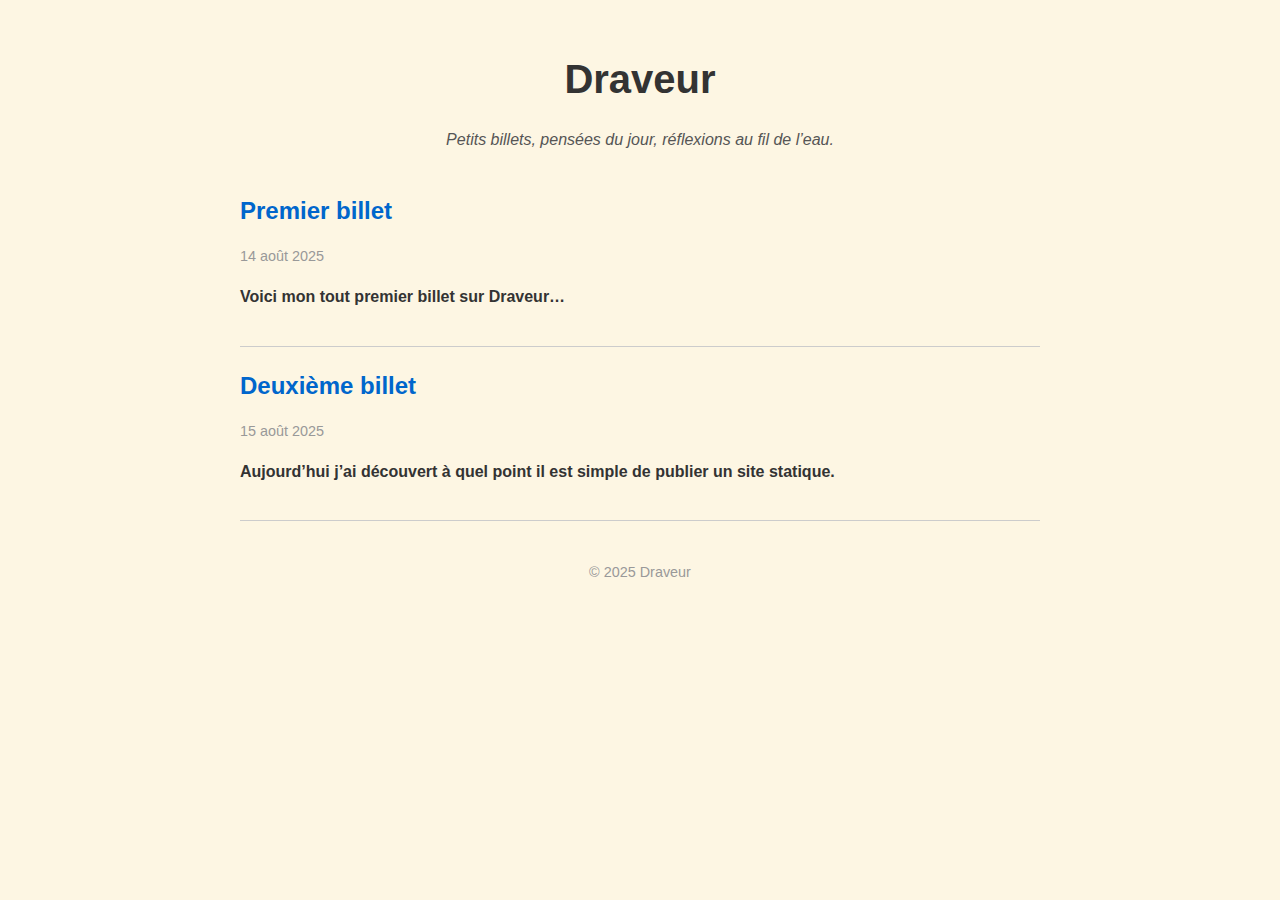
<file: index.html>
<!DOCTYPE html>
<html lang="fr">
<head>
  <meta charset="UTF-8">
  <meta name="viewport" content="width=device-width, initial-scale=1.0">
  <title>Draveur - Microblog</title>
  <link rel="stylesheet" href="style.css">
</head>
<body>
  <header>
    <h1>Draveur</h1>
    <p>Petits billets, pensées du jour, réflexions au fil de l’eau.</p>
  </header>

  <main id="billets-list">
    <!-- Les billets seront chargés ici -->
  </main>

  <footer>
    <p>© 2025 Draveur</p>
  </footer>

  <script>
    const container = document.getElementById('billets-list');

    fetch('billets/list.json')
      .then(res => res.json())
      .then(billets => {
        billets.forEach(file => {
          fetch('billets/' + file)
            .then(res => res.text())
            .then(html => {
              const tempDiv = document.createElement('div');
              tempDiv.innerHTML = html;

              const title = tempDiv.querySelector('.title').textContent;
              const date = tempDiv.querySelector('.date').textContent;
              const intro = tempDiv.querySelector('.intro').textContent;

              const article = document.createElement('article');
              article.innerHTML = `
                <h2><a href="billet-template.html?file=${file}">${title}</a></h2>
                <p class="date">${date}</p>
                <p class="intro">${intro}</p>
              `;
              container.appendChild(article);
            })
            .catch(err => console.error('Erreur lors du chargement du billet:', file, err));
        });
      });
  </script>
</body>
</html>
</file>
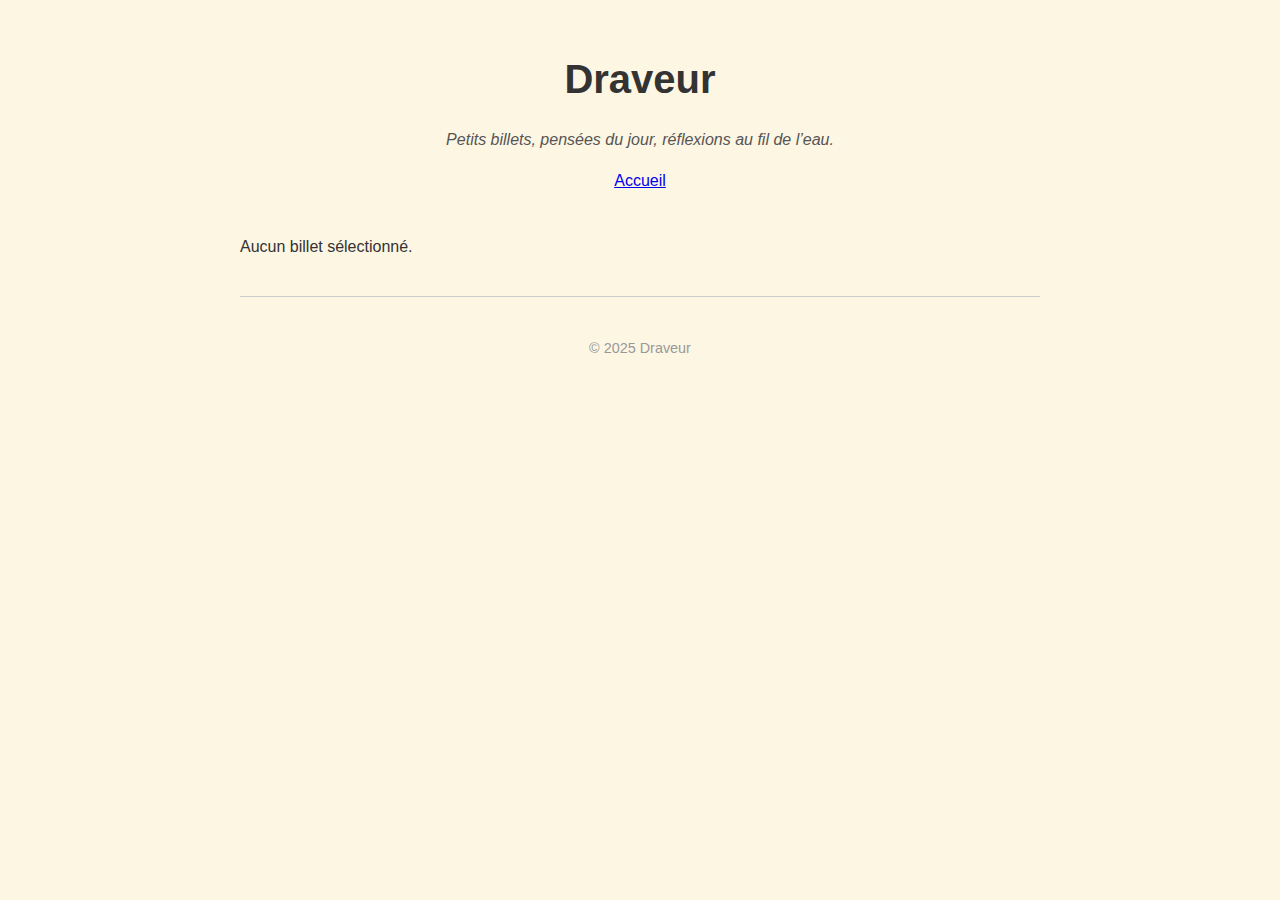
<file: billet-template.html>
<!DOCTYPE html>
<html lang="fr">
<head>
  <meta charset="UTF-8">
  <meta name="viewport" content="width=device-width, initial-scale=1.0">
  <title>Draveur - Microblog</title>
  <link rel="stylesheet" href="style.css">
</head>
<body>
  <header>
    <h1>Draveur</h1>
    <p>Petits billets, pensées du jour, réflexions au fil de l’eau.</p>
    <nav><a href="index.html">Accueil</a></nav>
  </header>

  <main>
    <article id="billet-article">
      <!-- Billet content will load here -->
    </article>
  </main>

  <footer>
    <p>© 2025 Draveur</p>
  </footer>

  <script>
    const params = new URLSearchParams(window.location.search);
    const file = params.get('file');
    const articleContainer = document.getElementById('billet-article');

    if(file){
      fetch('billets/' + file)
        .then(res => res.text())
        .then(html => {
          articleContainer.innerHTML = html;

          const titleElem = articleContainer.querySelector('.title');
          if(titleElem) document.title = titleElem.textContent + ' - Draveur';
        })
        .catch(err => {
          articleContainer.innerHTML = '<p>Erreur: impossible de charger ce billet.</p>';
          console.error('Erreur lors du chargement du billet:', err);
        });
    } else {
      articleContainer.innerHTML = '<p>Aucun billet sélectionné.</p>';
    }
  </script>
</body>
</html>
</file>
<file: style.css>
body {
  font-family: Arial, sans-serif;
  max-width: 800px;
  margin: 0 auto;
  padding: 20px;
  line-height: 1.6;
  background-color: #fdf6e3;
  color: #333;
}

header {
  text-align: center;
  margin-bottom: 40px;
}

header h1 {
  font-size: 2.5rem;
  margin-bottom: 10px;
}

header p {
  font-style: italic;
  color: #555;
}

main article {
  border-bottom: 1px solid #ccc;
  padding-bottom: 20px;
  margin-bottom: 20px;
}

article h2 {
  margin: 0;
  font-size: 1.5rem;
}

article h2 a {
  text-decoration: none;
  color: #0066cc;
}

article h2 a:hover {
  text-decoration: underline;
}

.date {
  color: #999;
  font-size: 0.9rem;
}

.intro {
  font-weight: bold;
}

footer {
  text-align: center;
  margin-top: 40px;
  font-size: 0.9rem;
  color: #999;
}
</file>
